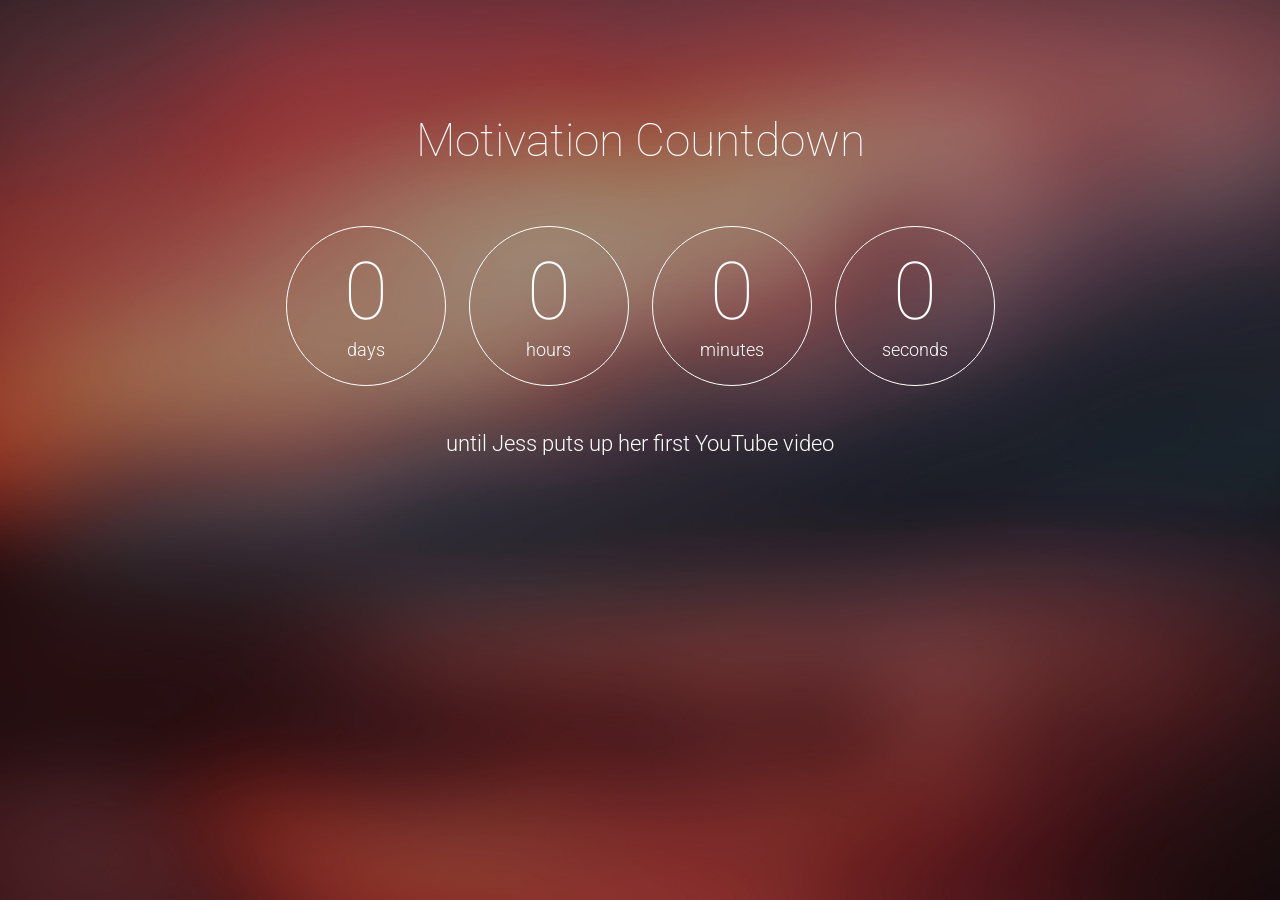
<file: jessleung/index.html>
<!DOCTYPE html>
<html lang="en">

    <head>
        
        <meta charset="utf-8">
        <meta http-equiv="X-UA-Compatible" content="IE=edge">
        <meta name="viewport" content="width=device-width, initial-scale=1">
        <title>Jess Countdown</title>

        <!-- CSS -->
        <link rel="stylesheet" href="http://fonts.googleapis.com/css?family=Roboto:400,300,100,100italic,300italic,400italic,700,700italic">
        <link rel="stylesheet" href="assets/bootstrap/css/bootstrap.min.css">
        <link rel="stylesheet" href="assets/font-awesome/css/font-awesome.min.css">
        <link rel="stylesheet" href="assets/css/form-elements.css">
        <link rel="stylesheet" href="assets/ultimate-flat-social-icons/ultm-css/ultm.css">
        <link rel="stylesheet" href="assets/css/style.css">
        <link rel="stylesheet" href="assets/css/media-queries.css">

        <!-- HTML5 Shim and Respond.js IE8 support of HTML5 elements and media queries -->
        <!-- WARNING: Respond.js doesn't work if you view the page via file:// -->
        <!--[if lt IE 9]>
            <script src="https://oss.maxcdn.com/libs/html5shiv/3.7.0/html5shiv.js"></script>
            <script src="https://oss.maxcdn.com/libs/respond.js/1.4.2/respond.min.js"></script>
        <![endif]-->

        <!-- Favicon and touch icons -->
        <link rel="shortcut icon" href="assets/ico/favicon.png">
        <link rel="apple-touch-icon-precomposed" sizes="144x144" href="assets/ico/apple-touch-icon-144-precomposed.png">
        <link rel="apple-touch-icon-precomposed" sizes="114x114" href="assets/ico/apple-touch-icon-114-precomposed.png">
        <link rel="apple-touch-icon-precomposed" sizes="72x72" href="assets/ico/apple-touch-icon-72-precomposed.png">
        <link rel="apple-touch-icon-precomposed" href="assets/ico/apple-touch-icon-57-precomposed.png">

    </head>

    <body>

		<!-- Top menu -->
		
		
        <!-- Coming Soon -->
        <div class="coming-soon">
            <div class="inner-bg">
                <div class="container">
                    <div class="row">
                        <div class="col-sm-12">
                        	<div class="logo">
                        		
                        	</div>
                            <h2>Motivation Countdown</h2>
                            
                            <div class="timer">
                                <div class="days-wrapper">
                                    <span class="days"></span> <br>days
                                </div>
                                <div class="hours-wrapper">
                                    <span class="hours"></span> <br>hours
                                </div>
                                <div class="minutes-wrapper">
                                    <span class="minutes"></span> <br>minutes
                                </div>
                                <div class="seconds-wrapper">
                                    <span class="seconds"></span> <br>seconds
                                </div>
                            </div>
                            <p>
                                until Jess puts up her first YouTube video
                            </p>
                        </div>
                    </div>
                </div>
            </div>
        </div>

        
        
        <!-- Javascript -->
        <script src="assets/js/jquery-1.11.1.min.js"></script>
        <script src="assets/bootstrap/js/bootstrap.min.js"></script>
        <script src="assets/js/jquery.backstretch.min.js"></script>
        <script src="assets/js/jquery.countdown.min.js"></script>
        <script src="assets/js/scripts.js"></script>
        
        <!--[if lt IE 10]>
            <script src="assets/js/placeholder.js"></script>
        <![endif]-->

    </body>

</html>
</file>
<file: jessleung/assets/css/form-elements.css>
input[type="text"], 
textarea, 
textarea.form-control {
    margin: 0;
    padding: 0 10px;
    vertical-align: middle;
    background: #fff;
    border: 1px solid #eee;
    font-family: 'Roboto', sans-serif;
    font-size: 22px;
    font-weight: 300;
    line-height: 50px;
    color: #888;
    -moz-border-radius: 4px; -webkit-border-radius: 4px; border-radius: 4px;
    -moz-box-shadow: none; -webkit-box-shadow: none; box-shadow: none;
    -o-transition: all .3s; -moz-transition: all .3s; -webkit-transition: all .3s; -ms-transition: all .3s; transition: all .3s;
}

input[type="text"]:focus, 
textarea:focus, 
textarea.form-control:focus {
	outline: 0;
    border: 1px solid #e8643e;
    -moz-box-shadow: none; -webkit-box-shadow: none; box-shadow: none;
}

input[type="text"]:-moz-placeholder, textarea:-moz-placeholder, textarea.form-control:-moz-placeholder { color: #888; }
input[type="text"]:-ms-input-placeholder, textarea:-ms-input-placeholder, textarea.form-control:-ms-input-placeholder { color: #888; }
input[type="text"]::-webkit-input-placeholder, textarea::-webkit-input-placeholder, textarea.form-control::-webkit-input-placeholder { color: #888; }


button.btn {
	height: 52px;
    margin: 0;
    padding: 0 20px;
    vertical-align: middle;
    border: 0;
    background: #e8643e;
    font-family: 'Roboto', sans-serif;
    font-size: 22px;
    font-weight: 300;
    line-height: 52px;
    color: #fff;
    -moz-border-radius: 4px; -webkit-border-radius: 4px; border-radius: 4px;
    text-shadow: none;
    -moz-box-shadow: none; -webkit-box-shadow: none; box-shadow: none;
    -o-transition: all .3s; -moz-transition: all .3s; -webkit-transition: all .3s; -ms-transition: all .3s; transition: all .3s;
}

button.btn:hover {
    background: #eee;
    color: #888;
    -o-transition: all .3s; -moz-transition: all .3s; -webkit-transition: all .3s; -ms-transition: all .3s; transition: all .3s;
}

button.btn:active {
    background: #eee;
    color: #888;
    -moz-box-shadow: none; -webkit-box-shadow: none; box-shadow: none;
}

button.btn:focus {
	outline: 0;
	background: #eee;
    color: #888;
}

button.btn:active:focus, button.btn.active:focus {
	outline: 0;
	background: #eee;
    color: #888;
}
</file>
<file: jessleung/assets/ultimate-flat-social-icons/ultm-css/ultm.css>
.ultm {
	display: inline-block;
	margin: 10px;
	background-repeat: no-repeat;
	background-position: center center;
}

.ultm-48 {
	width: 48px;
	height: 48px;
}

/* Square */
.ultm-48.ultm-square {
	-moz-border-radius: 4px;
	-webkit-border-radius: 4px;
	border-radius: 4px;
}

/* Circle */
.ultm-48.ultm-circle {
	-moz-border-radius: 26px;
	-webkit-border-radius: 26px;
	border-radius: 26px;
}

.ultm-twitter, 
.ultm-twitter.ultm-gray-to-color:hover { background-color: #54c1de; }

.ultm-rss, 
.ultm-rss.ultm-gray-to-color:hover { background-color: #fcba55; }

.ultm-facebook, 
.ultm-facebook.ultm-gray-to-color:hover { background-color: #6686b7; }

.ultm-dribbble, 
.ultm-dribbble.ultm-gray-to-color:hover { background-color: #f5a1bb; }

.ultm-vimeo, 
.ultm-vimeo.ultm-gray-to-color:hover { background-color: #4bbae0; }

.ultm-pinterest, 
.ultm-pinterest.ultm-gray-to-color:hover { background-color: #ff5e63; }

.ultm-instagram-1, 
.ultm-instagram-1.ultm-gray-to-color:hover { background-color: #527fa4; }

.ultm-linkedin, 
.ultm-linkedin.ultm-gray-to-color:hover { background-color: #50a6c1; }

.ultm-youtube-1, 
.ultm-youtube-1.ultm-gray-to-color:hover { background-color: #ee4442; }

.ultm-skype, 
.ultm-skype.ultm-gray-to-color:hover { background-color: #3cb0ee; }

.ultm-flickr-2, 
.ultm-flickr-2.ultm-gray-to-color:hover { background-color: #4c98ff; }

.ultm-myspace-2, 
.ultm-myspace-2.ultm-gray-to-color:hover { background-color: #30a8ed; }

.ultm-google-plus-1, 
.ultm-google-plus-1.ultm-gray-to-color:hover { background-color: #e55e4c; }

.ultm-digg-1, 
.ultm-digg-1.ultm-gray-to-color:hover { background-color: #16acdb; }

.ultm-deviantart, 
.ultm-deviantart.ultm-gray-to-color:hover { background-color: #6caf7e; }

.ultm-wordpress, 
.ultm-wordpress.ultm-gray-to-color:hover { background-color: #47a5cf; }

.ultm-github-1, 
.ultm-github-1.ultm-gray-to-color:hover { background-color: #b3b3b3; }

.ultm-stumbleupon, 
.ultm-stumbleupon.ultm-gray-to-color:hover { background-color: #ff7144; }

.ultm-behance, 
.ultm-behance.ultm-gray-to-color:hover { background-color: #2faee1; }

.ultm-tumblr, 
.ultm-tumblr.ultm-gray-to-color:hover { background-color: #476b89; }

.ultm-feedburner-1, 
.ultm-feedburner-1.ultm-gray-to-color:hover { background-color: #f5535a; }

.ultm-android, 
.ultm-android.ultm-gray-to-color:hover { background-color: #a3ca30; }

.ultm-apple, 
.ultm-apple.ultm-gray-to-color:hover { background-color: #b3b3b3; }

.ultm-email-1, 
.ultm-email-1.ultm-gray-to-color:hover { background-color: #35c7ed; }

.ultm-blogger, 
.ultm-blogger.ultm-gray-to-color:hover { background-color: #f39d38; }


/* Gray to colored on hover */
.ultm-gray-to-color {
	background-color: #888;
	-o-transition: all .2s;
	-moz-transition: all .2s;
	-webkit-transition: all .2s;
	-ms-transition: all .2s;
	transition: all .2s;
}

/* Colored to gray on hover */
.ultm-color-to-gray {
	-o-transition: all .2s;
	-moz-transition: all .2s;
	-webkit-transition: all .2s;
	-ms-transition: all .2s;
	transition: all .2s;
}

.ultm-color-to-gray:hover {
	background-color: #888;
}


/* Devices with normal screens */
.ultm-48.ultm-twitter { background-image: url(../ultm-bg-images/20x20/twitter.png); }
.ultm-48.ultm-rss { background-image: url(../ultm-bg-images/20x20/rss.png); }
.ultm-48.ultm-facebook { background-image: url(../ultm-bg-images/20x20/facebook.png); }
.ultm-48.ultm-dribbble { background-image: url(../ultm-bg-images/20x20/dribbble.png); }
.ultm-48.ultm-vimeo { background-image: url(../ultm-bg-images/20x20/vimeo.png); }
.ultm-48.ultm-pinterest { background-image: url(../ultm-bg-images/20x20/pinterest.png); }
.ultm-48.ultm-instagram-1 { background-image: url(../ultm-bg-images/20x20/instagram-1.png); }
.ultm-48.ultm-linkedin { background-image: url(../ultm-bg-images/20x20/linkedin.png); }
.ultm-48.ultm-youtube-1 { background-image: url(../ultm-bg-images/20x20/youtube-1.png); }
.ultm-48.ultm-skype { background-image: url(../ultm-bg-images/20x20/skype.png); }
.ultm-48.ultm-flickr-2 { background-image: url(../ultm-bg-images/20x20/flickr-2.png); }
.ultm-48.ultm-myspace-2 { background-image: url(../ultm-bg-images/20x20/myspace-2.png); }
.ultm-48.ultm-google-plus-1 { background-image: url(../ultm-bg-images/20x20/google-plus-1.png); }
.ultm-48.ultm-digg-1 { background-image: url(../ultm-bg-images/20x20/digg-1.png); }
.ultm-48.ultm-deviantart { background-image: url(../ultm-bg-images/20x20/deviantart.png); }
.ultm-48.ultm-wordpress { background-image: url(../ultm-bg-images/20x20/wordpress.png); }
.ultm-48.ultm-github-1 { background-image: url(../ultm-bg-images/20x20/github-1.png); }
.ultm-48.ultm-stumbleupon { background-image: url(../ultm-bg-images/20x20/stumbleupon.png); }
.ultm-48.ultm-behance { background-image: url(../ultm-bg-images/20x20/behance.png); }
.ultm-48.ultm-tumblr { background-image: url(../ultm-bg-images/20x20/tumblr.png); }
.ultm-48.ultm-feedburner-1 { background-image: url(../ultm-bg-images/20x20/feedburner-1.png); }
.ultm-48.ultm-android { background-image: url(../ultm-bg-images/20x20/android.png); }
.ultm-48.ultm-apple { background-image: url(../ultm-bg-images/20x20/apple.png); }
.ultm-48.ultm-email-1 { background-image: url(../ultm-bg-images/20x20/email-1.png); }
.ultm-48.ultm-blogger { background-image: url(../ultm-bg-images/20x20/blogger.png); }


/* Devices with high-resolution screens */
@media only screen and (-webkit-min-device-pixel-ratio: 1.5),
only screen and (-moz-min-device-pixel-ratio: 1.5),
only screen and (-o-min-device-pixel-ratio: 3/2),
only screen and (min-device-pixel-ratio: 1.5) {

	.ultm-48 { background-size: 20px 20px; }

	.ultm-48.ultm-twitter { background-image: url(../ultm-bg-images/40x40/twitter.png); }
	.ultm-48.ultm-rss { background-image: url(../ultm-bg-images/40x40/rss.png); }
	.ultm-48.ultm-facebook { background-image: url(../ultm-bg-images/40x40/facebook.png); }
	.ultm-48.ultm-dribbble { background-image: url(../ultm-bg-images/40x40/dribbble.png); }
	.ultm-48.ultm-vimeo { background-image: url(../ultm-bg-images/40x40/vimeo.png); }
	.ultm-48.ultm-pinterest { background-image: url(../ultm-bg-images/40x40/pinterest.png); }
	.ultm-48.ultm-instagram-1 { background-image: url(../ultm-bg-images/40x40/instagram-1.png); }
	.ultm-48.ultm-linkedin { background-image: url(../ultm-bg-images/40x40/linkedin.png); }
	.ultm-48.ultm-youtube-1 { background-image: url(../ultm-bg-images/40x40/youtube-1.png); }
	.ultm-48.ultm-skype { background-image: url(../ultm-bg-images/40x40/skype.png); }
	.ultm-48.ultm-flickr-2 { background-image: url(../ultm-bg-images/40x40/flickr-2.png); }
	.ultm-48.ultm-myspace-2 { background-image: url(../ultm-bg-images/40x40/myspace-2.png); }
	.ultm-48.ultm-google-plus-1 { background-image: url(../ultm-bg-images/40x40/google-plus-1.png); }
	.ultm-48.ultm-digg-1 { background-image: url(../ultm-bg-images/40x40/digg-1.png); }
	.ultm-48.ultm-deviantart { background-image: url(../ultm-bg-images/40x40/deviantart.png); }
	.ultm-48.ultm-wordpress { background-image: url(../ultm-bg-images/40x40/wordpress.png); }
	.ultm-48.ultm-github-1 { background-image: url(../ultm-bg-images/40x40/github-1.png); }
	.ultm-48.ultm-stumbleupon { background-image: url(../ultm-bg-images/40x40/stumbleupon.png); }
	.ultm-48.ultm-behance { background-image: url(../ultm-bg-images/40x40/behance.png); }
	.ultm-48.ultm-tumblr { background-image: url(../ultm-bg-images/40x40/tumblr.png); }
	.ultm-48.ultm-feedburner-1 { background-image: url(../ultm-bg-images/40x40/feedburner-1.png); }
	.ultm-48.ultm-android { background-image: url(../ultm-bg-images/40x40/android.png); }
	.ultm-48.ultm-apple { background-image: url(../ultm-bg-images/40x40/apple.png); }
	.ultm-48.ultm-email-1 { background-image: url(../ultm-bg-images/40x40/email-1.png); }
	.ultm-48.ultm-blogger { background-image: url(../ultm-bg-images/40x40/blogger.png); }

}
</file>
<file: jessleung/assets/css/style.css>
body {
    background: #fff;
    font-family: 'Roboto', sans-serif;
    font-weight: 300;
    text-align: center;
}

strong { font-weight: 700; }

a, a:hover, a:focus {
	color: #e8643e;
	text-decoration: none;
    -o-transition: all .3s; -moz-transition: all .3s; -webkit-transition: all .3s; -ms-transition: all .3s; transition: all .3s;
}

img { max-width: 100%; }

::-moz-selection { background: #e8643e; color: #fff; text-shadow: none; }
::selection { background: #e8643e; color: #fff; text-shadow: none; }


/***** Top menu *****/

nav {
	display: none;
	position: fixed;
	top: 0;
	left: 0;
	width: 100%;
	z-index: 998;
	background: #3d3d3d;
	font-size: 18px;
	color: #fff;
    line-height: 32px;
    text-align: center;
}

nav a {
	display: inline-block;
	margin: 0 15px;
	padding: 10px 0;
	color: #fff;
}
nav a:hover { color: #e8643e; }
nav a:focus { color: #e8643e; }

.show-menu, .hide-menu {
	position: absolute;
	top: -6px;
	right: 100px;
	padding: 0 20px;
	z-index: 999;
	text-align: center;
}
.hide-menu { top: -1px; }

.show-menu a, .hide-menu a {
	display: inline-block;
	width: 46px;
	height: 48px;
	padding-top: 11px;
	background: #3d3d3d;
	font-size: 21px;
	color: #fff;
	-moz-border-radius: 4px; -webkit-border-radius: 4px; border-radius: 4px;
}
.show-menu a:hover, .hide-menu a:hover { color: #fff; }


/***** Coming Soon *****/

.coming-soon {
    margin: 0 auto;
    color: #fff;
}

.inner-bg {
    padding: 75px 0 40px 0;
}

.coming-soon .logo {
	padding-bottom: 20px;
}

.coming-soon .logo h1 {
	margin: 0;
}

.coming-soon .logo a {
	display: inline-block;
	width: 113px;
	height: 110px;
	background: url(../img/logo.png) center center no-repeat;
	text-indent: -99999px;
}
.coming-soon .logo a:focus { outline: 0; }

.coming-soon .logo a:before {
	content: url(../img/logo-hover.png);
	width: 0;
	height: 0;
	visibility: hidden;
}
.coming-soon .logo a:hover { background-image: url(../img/logo-hover.png); }

.coming-soon h2 {
    font-size: 46px;
    font-weight: 100;
}

.coming-soon p {
	margin: 40px 0 10px 0;
	padding: 0 320px;
    font-size: 22px;
    line-height: 36px;
}

.timer {
    margin-top: 60px;
}

.timer .days-wrapper,
.timer .hours-wrapper,
.timer .minutes-wrapper,
.timer .seconds-wrapper {
    display: inline-block;
    width: 160px;
    height: 160px;
    margin: 0 10px;
    padding-top: 20px;
    border: 1px solid #fff;
    font-size: 18px;
    -moz-border-radius: 50%; -webkit-border-radius: 50%; border-radius: 50%;
    cursor: pointer;
    -o-transition: all .3s; -moz-transition: all .3s; -webkit-transition: all .3s; -ms-transition: all .3s; transition: all .3s;
}

.timer .days-wrapper:hover,
.timer .hours-wrapper:hover,
.timer .minutes-wrapper:hover,
.timer .seconds-wrapper:hover {
    background: #e8643e;
    border: 1px solid #e8643e;
    -o-transition: all .3s; -moz-transition: all .3s; -webkit-transition: all .3s; -ms-transition: all .3s; transition: all .3s;
}

.timer .days,
.timer .hours,
.timer .minutes,
.timer .seconds {
    font-size: 80px;
    font-weight: 100;
    line-height: 90px;
}

.coming-soon p.top-arrow {
	margin-top: 50px;
	font-size: 36px;
}

.coming-soon p.top-arrow i {
	position: relative;
	width: 100px;
	height: 37px;
	overflow: hidden;
}

.coming-soon p.top-arrow i:before {
	position: absolute;
	top: 0;
	left: 33.5px;
}

.coming-soon p.top-arrow i:after {
	content: "scroll down";
	position: absolute;
	top: -30px;
	left: 0;
	width: 100px;
	font-family: 'Roboto', sans-serif;
	font-size: 18px;
	font-weight: 300;
}

.coming-soon p.top-arrow i:before, 
.coming-soon p.top-arrow i:after {
	-o-transition: all .3s; -moz-transition: all .3s; -webkit-transition: all .3s; -ms-transition: all .3s; transition: all .3s;
}

.coming-soon p.top-arrow i:hover:before { top: 40px; }
.coming-soon p.top-arrow i:hover:after { top: 10px; }


/***** Subscription form *****/

.subscribe {
    margin-top: 60px;
    text-align: center;
}

.subscribe h3 {
    font-size: 46px;
    font-weight: 100;
    color: #555;
    line-height: 50px;
}

.subscribe p {
	margin-top: 30px;
    font-size: 22px;
    color: #888;
    line-height: 36px;
}

.subscribe form {
    margin-top: 40px;
    margin-bottom: 20px;
}

.subscribe form input.subscribe-email {
    width: 362px;
    height: 52px;
}

.success-message, .error-message {
    font-size: 22px;
    color: #888;
    line-height: 36px;
}

.success-message {
	margin: 20px 0 10px 0;
}

.error-message {
	margin: 10px 0;
	color: #e8643e;
}


/***** About the new site *****/

.about-container {
    margin: 60px auto 0 auto;
    padding-bottom: 60px;
    color: #fff;
}

.about {
    margin-top: 60px;
    padding-bottom: 10px;
}

.about h3 {
    font-size: 46px;
    font-weight: 100;
    line-height: 50px;
}

.about p {
	margin-top: 30px;
	padding: 0 120px;
    font-size: 22px;
    line-height: 36px;
}

.about-box-1 {
	margin-top: 30px;
}

.about-box-1 h4 {
	padding: 10px 0;
	font-size: 30px;
    font-weight: 100;
    line-height: 34px;
}

.about-box-1 p {
	font-size: 18px;
    line-height: 32px;
}

.about-box-1 .about-box-1-icon {
    width: 140px;
    height: 140px;
    margin: 0 auto;
    padding-top: 28px;
    background: #e8643e;
    border: 1px solid #e8643e;
    font-size: 56px;
    -moz-border-radius: 50%; -webkit-border-radius: 50%; border-radius: 50%;
    cursor: pointer;
    -o-transition: all .3s; -moz-transition: all .3s; -webkit-transition: all .3s; -ms-transition: all .3s; transition: all .3s;
}

.about-box-1 .about-box-1-icon:hover {
    background: none;
    border: 1px solid #fff;
    -o-transition: all .3s; -moz-transition: all .3s; -webkit-transition: all .3s; -ms-transition: all .3s; transition: all .3s;
}


/***** Testimonials *****/

.testimonials {
    margin-top: 60px;
    padding-bottom: 70px;
}

.testimonials h3 {
    font-size: 46px;
    font-weight: 100;
    color: #555;
    line-height: 50px;
}

.testimonials p {
	margin-top: 30px;
    font-size: 22px;
    color: #888;
    line-height: 36px;
}

.testimonial-single {
	display: inline-block;
}

.testimonial-single p {
	display: none;
}

.testimonial-single-image {
	display: inline-block;
	width: 58px;
	margin: 0 5px 10px 5px;
}

.testimonial-single-image img {
	width: 100%;
	opacity: 0.5;
	cursor: pointer;
	-moz-border-radius: 4px; -webkit-border-radius: 4px; border-radius: 4px;
    -o-transition: all .3s; -moz-transition: all .3s; -webkit-transition: all .3s; -ms-transition: all .3s; transition: all .3s;
}

.testimonial-active {
	padding-bottom: 20px;
}

.testimonial-quote {
	font-family: Georgia, serif;
	font-size: 90px;
	line-height: 70px;
	color: #ccc;
}


/***** Who's behind this *****/

.whos-behind-container {
    margin: 0 auto;
    padding-bottom: 60px;
    color: #fff;
}

.whos-behind {
    margin-top: 60px;
    padding-bottom: 10px;
}

.whos-behind h3 {
    font-size: 46px;
    font-weight: 100;
    line-height: 50px;
}

.whos-behind p {
	margin-top: 30px;
	padding: 0 120px;
    font-size: 22px;
    line-height: 36px;
}

.whos-behind-box-1 {
	margin-top: 30px;
}

.whos-behind-box-1 h4 {
	padding: 10px 0 0 0;
	font-size: 30px;
    font-weight: 100;
    line-height: 34px;
}

.whos-behind-box-1 h5 {
	padding-bottom: 7px;
	font-size: 15px;
    font-weight: 300;
    line-height: 22px;
    color: #fff;
    color: rgba(255, 255, 255, 0.6);
    text-transform: uppercase;
}

.whos-behind-box-1 p {
	font-size: 18px;
    line-height: 32px;
}

.whos-behind-box-1 .whos-behind-photo {
	position: relative;
    width: 140px;
    height: 140px;
    margin: 0 auto;
    overflow: hidden;
    cursor: pointer;
}

.whos-behind-box-1 .whos-behind-photo img {
	width: 100%;
	-moz-border-radius: 50%; -webkit-border-radius: 50%; border-radius: 50%;
}

.whos-behind-box-1 .whos-behind-photo .whos-behind-social {
	position: absolute;
	top: -150px;
	left: 0;
    width: 140px;
    height: 140px;
    padding-top: 58px;
    background: #e8643e;
    opacity: 0;
	-moz-border-radius: 50%; -webkit-border-radius: 50%; border-radius: 50%;
	-o-transition: all .4s; -moz-transition: all .4s; -webkit-transition: all .4s; -ms-transition: all .4s; transition: all .4s;
}

.whos-behind-box-1 .whos-behind-photo:hover .whos-behind-social {
	top: 0;
	opacity: 1;
}

.whos-behind-box-1 .whos-behind-photo .whos-behind-social, 
.whos-behind-box-1 .whos-behind-photo .whos-behind-social a, 
.whos-behind-box-1 .whos-behind-photo .whos-behind-social a:hover {
	border: 0;
	font-size: 18px;
	color: #fff;
	line-height: 20px;
}

.whos-behind-box-1 .whos-behind-photo .whos-behind-social a {
	margin: 0 4px;
}

/** Latest tweets **/

.latest-tweets {
    margin-top: 40px;
}

.latest-tweets h4 {
	padding: 0 0 10px 0;
	font-size: 30px;
    font-weight: 100;
    line-height: 34px;
}

.latest-tweets p {
	font-size: 18px;
    line-height: 32px;
    word-wrap: break-word;
}

.latest-tweets a, .latest-tweets a:focus { color: #fff; }
.latest-tweets a:hover { color: #e8643e; }

.latest-tweets ul {
	margin: 20px 0 0 0;
	padding: 0;
}

.latest-tweets li {
	margin: 0 5px;
	display: inline-block;
	list-style: none;
}

.latest-tweets li .tweet_nav {
	display: inline-block;
	width: 10px;
	height: 10px;
	background: #fff;
	background: rgba(255, 255, 255, 0.6);
	cursor: pointer;
	-moz-border-radius: 5px; -webkit-border-radius: 5px; border-radius: 5px;
    -o-transition: all .3s; -moz-transition: all .3s; -webkit-transition: all .3s; -ms-transition: all .3s; transition: all .3s;
}


/***** How to contact us *****/

.contact {
    margin-top: 60px;
    padding-bottom: 20px;
}

.contact h3 {
    font-size: 46px;
    font-weight: 100;
    color: #555;
    line-height: 50px;
}

.contact p {
	margin-top: 30px;
	padding: 0 120px;
    font-size: 22px;
    color: #888;
    line-height: 36px;
}

.contact-form, 
.contact-address {
	padding-bottom: 80px;
	text-align: left;
}

.contact-form h4, 
.contact-address h4 {
	padding: 0 0 10px 0;
	font-size: 30px;
    font-weight: 100;
    color: #555;
    line-height: 34px;
}

.contact-form p {
	margin: 15px 0 0 0;
	font-size: 18px;
	color: #888;
	line-height: 32px;
}

.contact-form form {
	margin: 15px 0 0 0;
}

.contact-form form input, 
.contact-form form textarea {
    width: 90%;
    height: 52px;
    margin-bottom: 5px;
}

.contact-form form textarea {
	height: 162px;
}

.contact-form form button {
    padding: 0 40px;
}

.contact-form form .contact-error {
	border-color: #e8643e;
}

.contact-address .map {
	height: 210px;
	margin: 15px 0 40px 0;
}

.contact-address p {
	margin-bottom: 5px;
	font-size: 18px;
	color: #888;
    line-height: 32px;
}

.contact-address p i {
	padding-right: 15px;
	font-size: 24px;
	color: #ccc;
	vertical-align: middle;
}


/***** Footer *****/

footer {
	padding: 20px 0 16px 0;
	background: #3d3d3d;
	text-align: left;
}

.footer-copyright p {
	margin: 0;
	font-size: 18px;
    line-height: 32px;
    color: #fff;
}

.footer-copyright a { color: #fff; border-bottom: 1px dotted #fff; }
.footer-copyright a:hover { color: #fff; border: 0; }

.footer-social {
	text-align: right;
}


.coming-soon {
	height:100vh;
}
</file>
<file: jessleung/assets/css/media-queries.css>
@media (min-width: 992px) and (max-width: 1199px) {

	.show-menu, .hide-menu { right: 50px; }

	.coming-soon p { padding: 0 120px; }

}

@media (min-width: 768px) and (max-width: 991px) {

    .timer .days-wrapper, .timer .hours-wrapper, .timer .minutes-wrapper, .timer .seconds-wrapper {
        width: 140px; height: 140px; margin: 0 7px; padding-top: 20px;
    }
    .timer .days, .timer .hours, .timer .minutes, .timer .seconds { font-size: 60px; line-height: 70px; }
    
    .coming-soon p, .about p, .whos-behind p, .contact p { padding: 0; }

}

@media (max-width: 991px) {

	.show-menu { right: 30px; }
	.hide-menu { position: static; top: auto; right: auto; z-index: auto; }
	.hide-menu a { padding-top: 0; }

}

@media (max-width: 767px) {

    h2, h3 { font-size: 36px; padding: 0 20px; }

    .coming-soon p, .about p, .whos-behind p, .contact p { padding: 0; }

    .timer .days-wrapper, .timer .hours-wrapper, .timer .minutes-wrapper, .timer .seconds-wrapper {
        width: 140px; height: 140px; margin: 7px; padding-top: 20px;
    }
    .timer .days, .timer .hours, .timer .minutes, .timer .seconds { font-size: 60px; line-height: 70px; }
    
    .subscribe form input.subscribe-email, .subscribe button.btn { width: 100%; }
    
    .contact-form, .contact-address { text-align: center; }
    .contact-form { padding-bottom: 40px; }
    .contact-form form input, .contact-form form textarea { width: 100%; }
    
    .footer-copyright p, .footer-social { text-align: center; }
    .footer-social { margin-top: 15px; }

}

@media (max-width: 400px) {

	.show-menu { right: 10px; }

}
</file>
